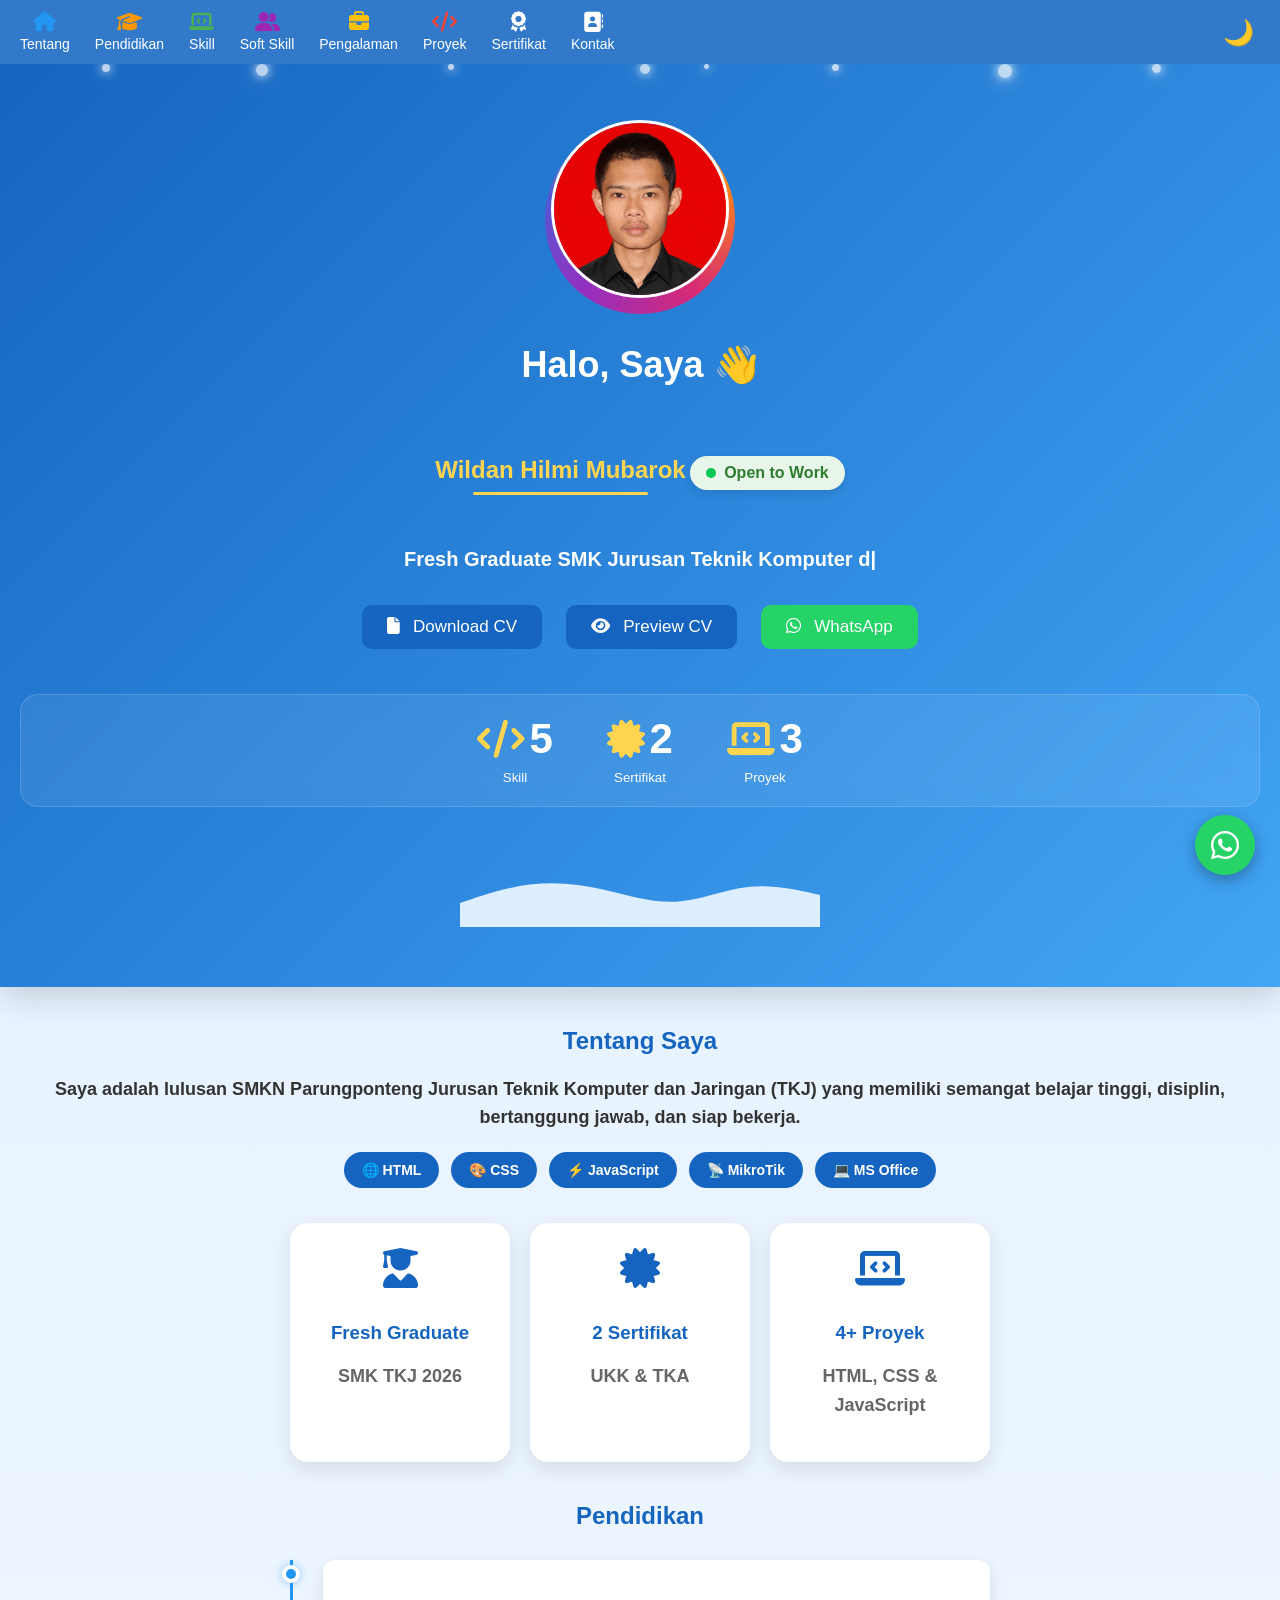
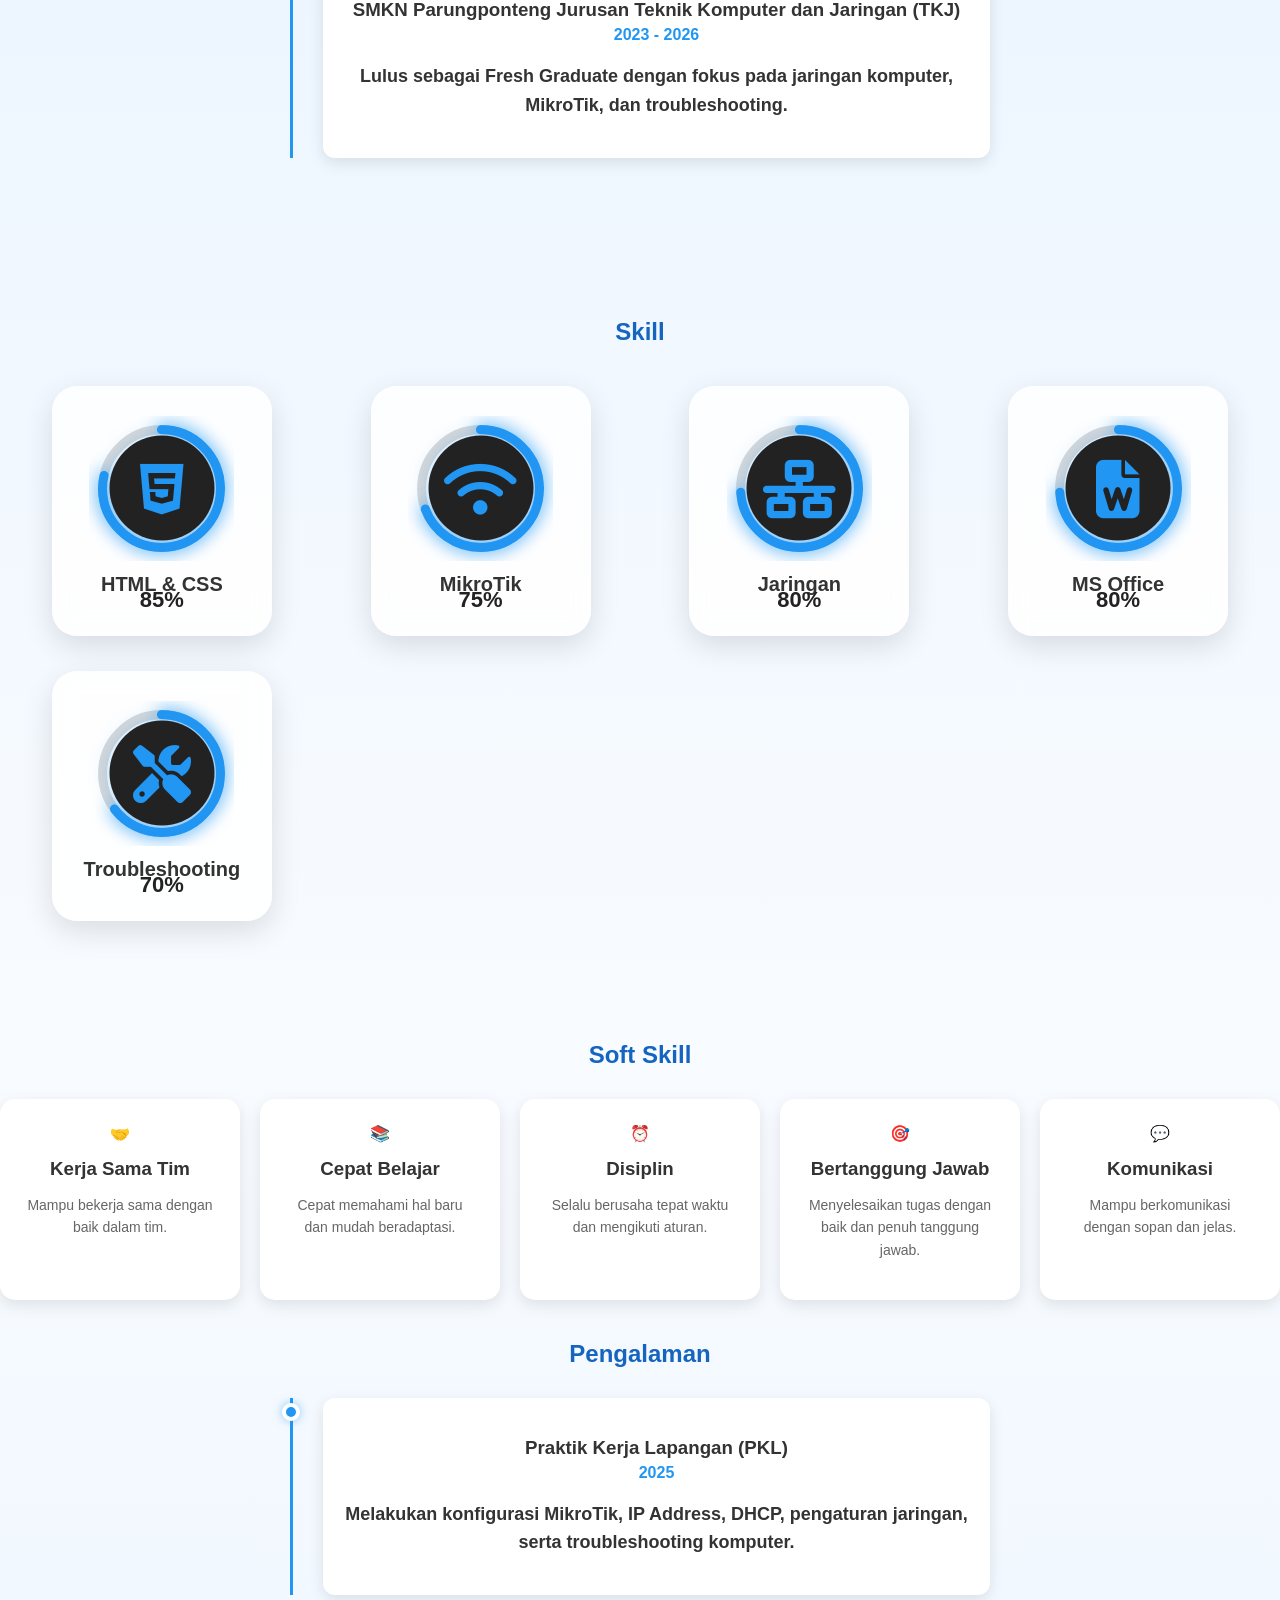
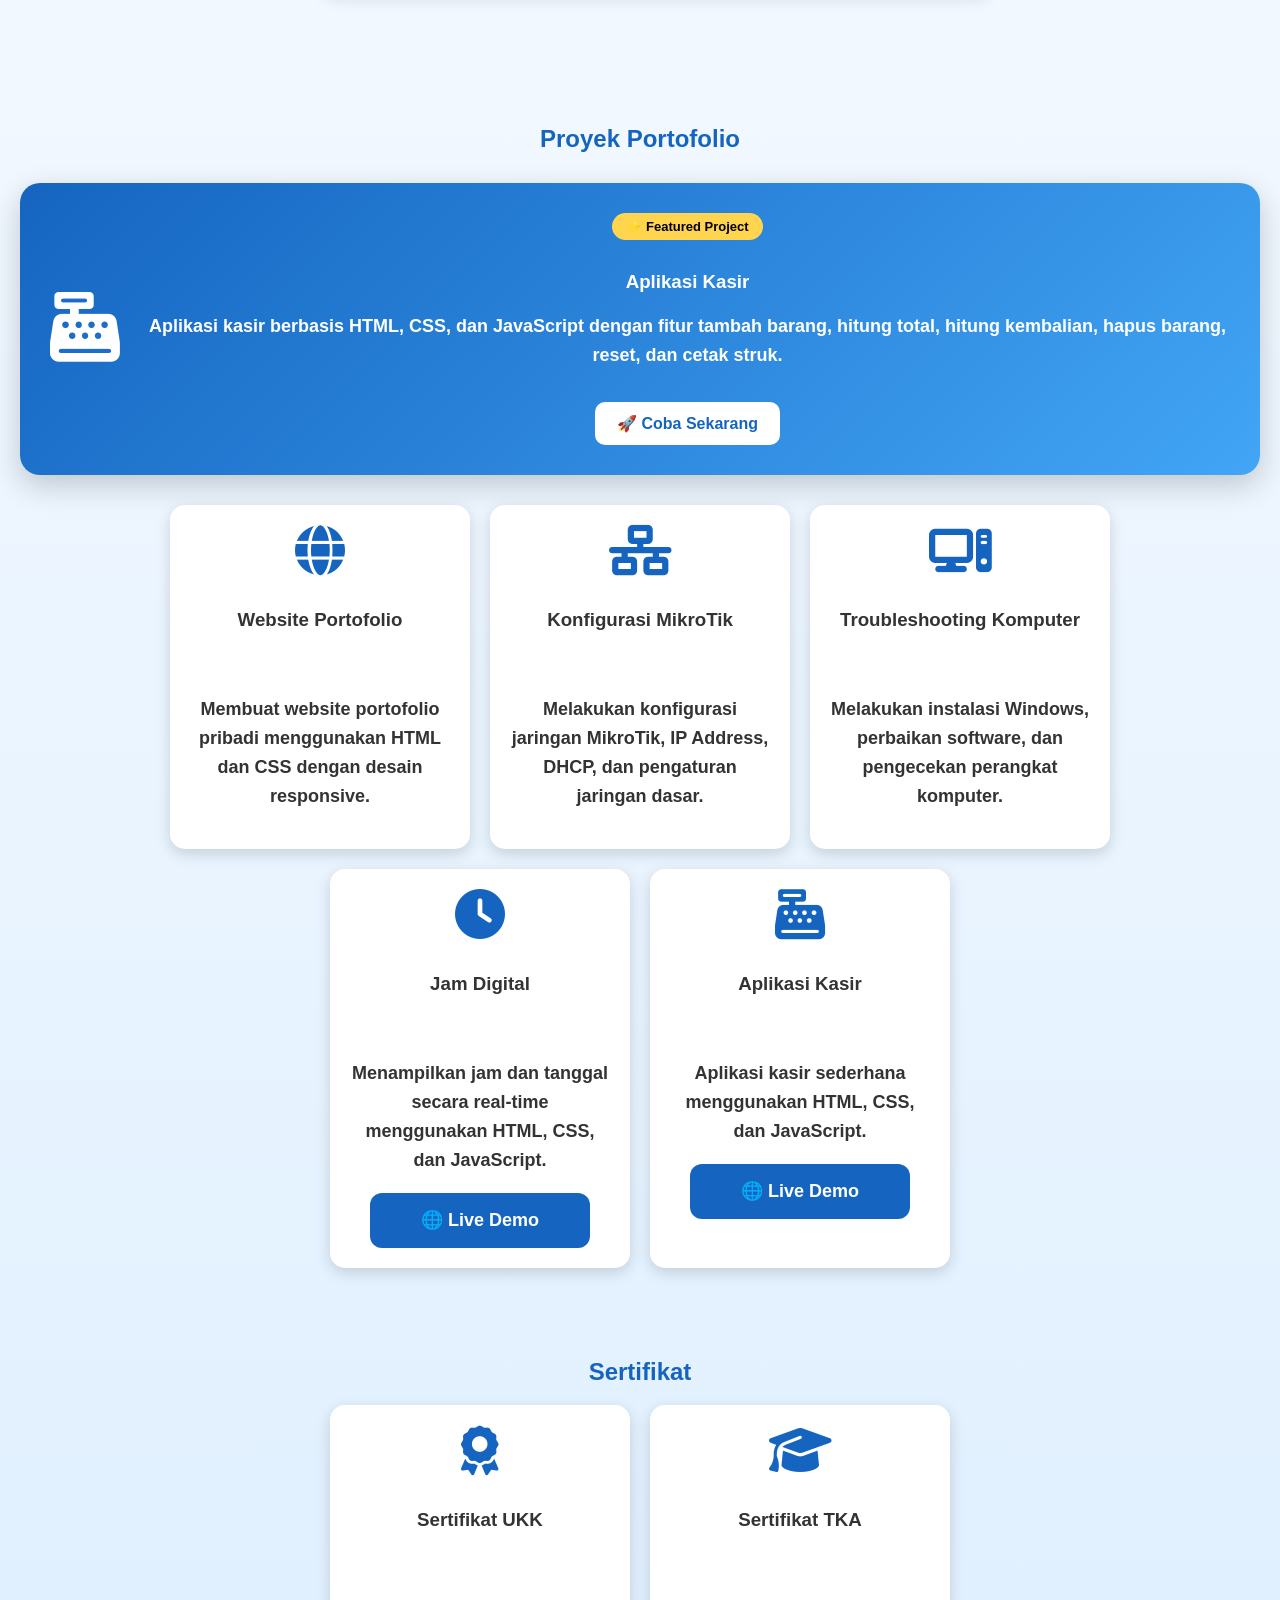
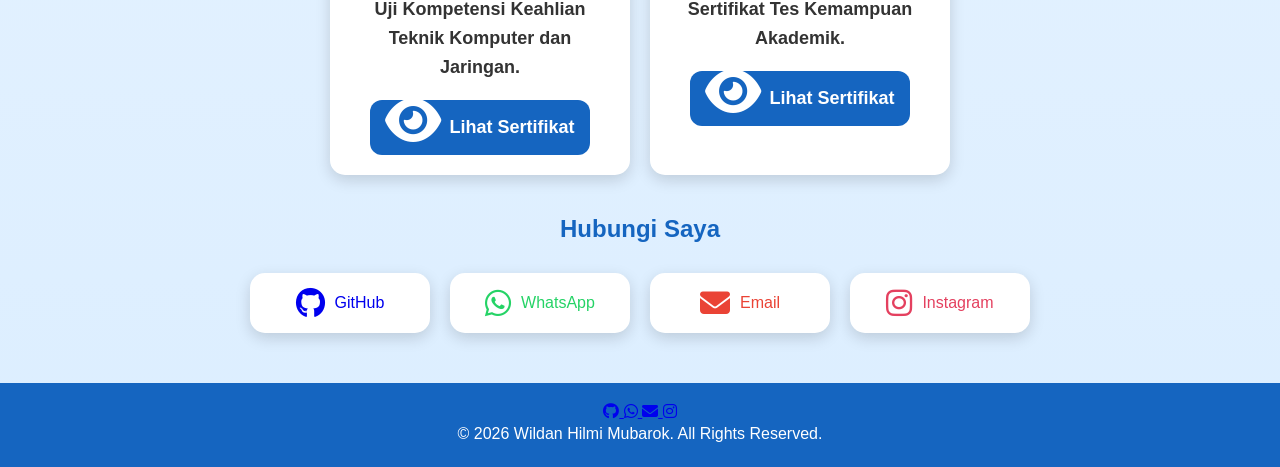
<file: index.html>
<!DOCTYPE html>
<html lang="id">

<head>
    <meta charset="UTF-8">
    <meta name="viewport" content="width=device-width, initial-scale=1.0">

    <title>Portofolio Wildan</title>

    <link rel="stylesheet" href="style.css">

    <link rel="stylesheet" href="https://cdnjs.cloudflare.com/ajax/libs/font-awesome/6.5.1/css/all.min.css">
</head>

<body>
  <div id="loader">
    <h1>Wildan Hilmi Mubarok</h1>
    <div class="loading-box">
        <div class="loading-bar"
       id="loadingBar"></div>
    </div>

    <p id="loadingText">0%</p>
</div>

<nav class="navbar">
    <button class="menu-btn" id="menuBtn">
        ☰
    </button>

    <div class="nav-menu" id="navMenu">

        <a href="#tentang">
            <i class="fa-solid fa-house"></i>
            <span>Tentang</span>
        </a>

        <a href="#pendidikan">
            <i class="fa-solid fa-graduation-cap"></i>
            <span>Pendidikan</span>
        </a>

        <a href="#skill">
            <i class="fa-solid fa-laptop-code"></i>
            <span>Skill</span>
        </a>
        <a href="#softskill">
    <i class="fa-solid fa-user-group"></i>
    <span>Soft Skill</span>
</a>

        <a href="#pengalaman">
            <i class="fa-solid fa-briefcase"></i>
            <span>Pengalaman</span>
        </a>
<a href="#proyek">
    <i class="fa-solid fa-code"></i>
    <span>Proyek</span>
</a>
        <a href="#sertifikat">
            <i class="fa-solid fa-award"></i>
            <span>Sertifikat</span>
        </a>

        <a href="#kontak">
            <i class="fa-solid fa-address-book"></i>
            <span>Kontak</span>
        </a>

    </div>

    <button id="darkBtn">🌙</button>
</nav>


<section class="hero">
  <div class="particles">
    <span></span>
    <span></span>
    <span></span>
    <span></span>
    <span></span>
    <span></span>
    <span></span>
    <span></span>
</div>
  <div class="hero-bg">
    <span></span>
    <span></span>
    <span></span>
    <span></span>
    <span></span>
</div>

<div class="profil-wrapper">
    <img src="foto.jpg" class="profil">
</div>
    <h1>Halo, Saya 👋</h1>

    <h2>Wildan Hilmi Mubarok</h2>
    <div class="badge-work">
    <span class="dot"></span>
    Open to Work
</div>
    

<p id="typing"></p>

    <a href="CV_WildanHilmiMubarok.pdf"
   class="tombol"
   download
   onclick="showToast('📄 CV berhasil diunduh')">
    <i class="fa-solid fa-file"></i>
    Download CV
</a>

<a href="CV_WildanHilmiMubarok.pdf" target="_blank" class="tombol preview-btn">
    <i class="fas fa-eye"></i> Preview CV
</a>

    <a href="https://wa.me/6282320649779"
   class="tombol wa"
   onclick="showToast('💬 Menghubungkan ke WhatsApp...')">
        <i class="fa-brands fa-whatsapp"></i>
        WhatsApp
    </a>
    <div class="hero-stats">

    <div class="stat-item">
        <i class="fas fa-code"></i>
        <span class="counter" data-target="5">0</span>
        <small>Skill</small>
    </div>

    <div class="stat-item">
        <i class="fas fa-certificate"></i>
        <span class="counter" data-target="2">0</span>
        <small>Sertifikat</small>
    </div>

    <div class="stat-item">
        <i class="fas fa-laptop-code"></i>
        <span class="counter" data-target="3">0</span>
        <small>Proyek</small>
    </div>

</div>
<div class="wave">
    <svg xmlns="http://www.w3.org/2000/svg" viewBox="0 0 1440 320">
        <path fill="#dceeff" fill-opacity="1"
            d="M0,224L48,208C96,192,192,160,288,149.3C384,139,480,149,576,170.7C672,192,768,224,864,218.7C960,213,1056,171,1152,160C1248,149,1344,171,1392,181.3L1440,192L1440,320L0,320Z">
        </path>
    </svg>
</div>
</section>

<section id="tentang" class="hidden">

<h2>Tentang Saya</h2>

<p>
Saya adalah lulusan SMKN Parungponteng Jurusan Teknik Komputer dan Jaringan (TKJ)
yang memiliki semangat belajar tinggi, disiplin,
bertanggung jawab, dan siap bekerja.
</p>
<div class="tech-badges">

    <span>🌐 HTML</span>

    <span>🎨 CSS</span>

    <span>⚡ JavaScript</span>

    <span>📡 MikroTik</span>

    <span>💻 MS Office</span>

</div>
<div class="achievement">

    <div class="achievement-box">
        <i class="fa-solid fa-user-graduate"></i>
        <h3>Fresh Graduate</h3>
        <p>SMK TKJ 2026</p>
    </div>

    <div class="achievement-box">
        <i class="fa-solid fa-certificate"></i>
        <h3>2 Sertifikat</h3>
        <p>UKK & TKA</p>
    </div>

    <div class="achievement-box">
        <i class="fa-solid fa-laptop-code"></i>
        <h3>4+ Proyek</h3>
        <p>HTML, CSS & JavaScript</p>
    </div>

</div>

</section>

<section id="pendidikan" class="hidden">

<h2>Pendidikan</h2>

<div class="timeline">

    <div class="timeline-item">
        <div class="timeline-dot"></div>

        <div class="timeline-content">
            <h3>SMKN Parungponteng Jurusan Teknik Komputer dan Jaringan (TKJ)</h3>
            <span>2023 - 2026</span>
            <p>Lulus sebagai Fresh Graduate dengan fokus pada jaringan komputer, MikroTik, dan troubleshooting.</p>
        </div>

    </div>

</div>

</section>

<section id="skill" class="skills hidden">

    <h2 class="section-title">Skill</h2>

    <div class="skills-grid">

        <div class="skill-card" data-percent="85">

            <div class="progress-circle">

                <svg viewBox="0 0 160 160">

                    <circle class="bg" cx="80" cy="80" r="65"></circle>

                    <circle class="progress" cx="80" cy="80" r="65"></circle>

                </svg>

                <div class="skill-icon">
                    <i class="fa-brands fa-html5"></i>
                </div>

                <div class="skill-percent">85%</div>

            </div>

            <h3>HTML & CSS</h3>

        </div>

        <div class="skill-card" data-percent="75">

            <div class="progress-circle">

                <svg viewBox="0 0 160 160">

                    <circle class="bg" cx="80" cy="80" r="65"></circle>

                    <circle class="progress" cx="80" cy="80" r="65"></circle>

                </svg>

                <div class="skill-icon">
                    <i class="fas fa-wifi"></i>
                </div>

                <div class="skill-percent">75%</div>

            </div>

            <h3>MikroTik</h3>

        </div>

        <div class="skill-card" data-percent="80">

            <div class="progress-circle">

                <svg viewBox="0 0 160 160">

                    <circle class="bg" cx="80" cy="80" r="65"></circle>

                    <circle class="progress" cx="80" cy="80" r="65"></circle>

                </svg>

                <div class="skill-icon">
                    <i class="fas fa-network-wired"></i>
                </div>

                <div class="skill-percent">80%</div>

            </div>

            <h3>Jaringan</h3>

        </div>

        <div class="skill-card" data-percent="80">

            <div class="progress-circle">

                <svg viewBox="0 0 160 160">

                    <circle class="bg" cx="80" cy="80" r="65"></circle>

                    <circle class="progress" cx="80" cy="80" r="65"></circle>

                </svg>

                <div class="skill-icon">
                    <i class="fas fa-file-word"></i>
                </div>

                <div class="skill-percent">80%</div>

            </div>

            <h3>MS Office</h3>

        </div>

        <div class="skill-card" data-percent="70">

            <div class="progress-circle">

                <svg viewBox="0 0 160 160">

                    <circle class="bg" cx="80" cy="80" r="65"></circle>

                    <circle class="progress" cx="80" cy="80" r="65"></circle>

                </svg>

                <div class="skill-icon">
                    <i class="fas fa-screwdriver-wrench"></i>
                </div>

                <div class="skill-percent">70%</div>

            </div>

            <h3>Troubleshooting</h3>

        </div>

    </div>

</section>

<section id="softskill" class="hidden">

    <h2>Soft Skill</h2>

    <div class="softskill-grid">

        <div class="soft-card">
            🤝
            <h3>Kerja Sama Tim</h3>
            <p>Mampu bekerja sama dengan baik dalam tim.</p>
        </div>

        <div class="soft-card">
            📚
            <h3>Cepat Belajar</h3>
            <p>Cepat memahami hal baru dan mudah beradaptasi.</p>
        </div>

        <div class="soft-card">
            ⏰
            <h3>Disiplin</h3>
            <p>Selalu berusaha tepat waktu dan mengikuti aturan.</p>
        </div>

        <div class="soft-card">
            🎯
            <h3>Bertanggung Jawab</h3>
            <p>Menyelesaikan tugas dengan baik dan penuh tanggung jawab.</p>
        </div>

        <div class="soft-card">
            💬
            <h3>Komunikasi</h3>
            <p>Mampu berkomunikasi dengan sopan dan jelas.</p>
        </div>

    </div>

</section>

<section id="pengalaman" class="hidden">

<h2>Pengalaman</h2>

<div class="timeline">

    <div class="timeline-item">
        <div class="timeline-dot"></div>

        <div class="timeline-content">
            <h3>Praktik Kerja Lapangan (PKL)</h3>
            <span>2025</span>

            <p>
                Melakukan konfigurasi MikroTik, IP Address, DHCP,
                pengaturan jaringan, serta troubleshooting komputer.
            </p>

        </div>

    </div>

</div>

</section>
<section id="proyek" class="hidden">

<h2>Proyek Portofolio</h2>
<div class="featured-project">

    <div class="featured-icon">
        <i class="fa-solid fa-cash-register"></i>
    </div>

    <div class="featured-text">

        <span class="badge">⭐ Featured Project</span>

        <h3>Aplikasi Kasir</h3>

        <p>
            Aplikasi kasir berbasis HTML, CSS, dan JavaScript dengan fitur
            tambah barang, hitung total, hitung kembalian, hapus barang,
            reset, dan cetak struk.
        </p>

        <a href="kasir.html" class="btn-feature">
            🚀 Coba Sekarang
        </a>

    </div>

</div>

<div class="sertifikat-card">

    <div class="card">

        <i class="fa-solid fa-globe"></i>

        <h3>Website Portofolio</h3>

        <p>
        Membuat website portofolio pribadi menggunakan HTML dan CSS
        dengan desain responsive.
        </p>

    </div>


    <div class="card">

        <i class="fa-solid fa-network-wired"></i>

        <h3>Konfigurasi MikroTik</h3>

        <p>
        Melakukan konfigurasi jaringan MikroTik,
        IP Address, DHCP, dan pengaturan jaringan dasar.
        </p>

    </div>


    <div class="card">

        <i class="fa-solid fa-computer"></i>

        <h3>Troubleshooting Komputer</h3>

        <p>
        Melakukan instalasi Windows,
        perbaikan software, dan pengecekan perangkat komputer.
        </p>

    </div>
    <div class="card">

    <i class="fa-solid fa-clock"></i>

    <h3>Jam Digital</h3>

    <p>
        Menampilkan jam dan tanggal secara real-time menggunakan HTML, CSS, dan JavaScript.
    </p>

    <a href="jam.html" class="btn-sertifikat">
        🌐 Live Demo
    </a>

</div>
<div class="card">

    <i class="fa-solid fa-cash-register"></i>

    <h3>Aplikasi Kasir</h3>

    <p>
        Aplikasi kasir sederhana menggunakan HTML, CSS, dan JavaScript.
    </p>

    <a href="kasir.html" class="btn-sertifikat">
        🌐 Live Demo
    </a>

</div>

</div>

</section>
<section id="sertifikat" class="hidden">

<h2>Sertifikat</h2>

<div class="sertifikat-card">

    <div class="card">

        <i class="fa-solid fa-award"></i>

        <h3>Sertifikat UKK</h3>

        <p>
        Uji Kompetensi Keahlian Teknik Komputer dan Jaringan.
        </p>

        <a href="ukk.html" target="_blank" class="btn-sertifikat lightbox">
            <i class="fa-solid fa-eye"></i>
            Lihat Sertifikat
        </a>

    </div>


    <div class="card">

        <i class="fa-solid fa-graduation-cap"></i>

        <h3>Sertifikat TKA</h3>

        <p>
        Sertifikat Tes Kemampuan Akademik.
        </p>

        <a href="tka.html" target="_blank" class="btn-sertifikat lightbox">
            <i class="fa-solid fa-eye"></i>
            Lihat Sertifikat
        </a>

    </div>

</div>

</section>
<section id="kontak" class="hidden">

<h2>Hubungi Saya</h2>

<div class="kontak">

<a href="https://github.com/wildan969-hub" target="_blank" class="sosial github">
    <i class="fa-brands fa-github"></i>
    <span>GitHub</span>
</a>


<a href="https://wa.me/6282320649779" target="_blank" class="sosial whatsapp">
    <i class="fa-brands fa-whatsapp"></i>
    <span>WhatsApp</span>
</a>


<a href="mailto:mubarokwildan329@gmail.com" class="sosial email">
    <i class="fa-solid fa-envelope"></i>
    <span>Email</span>
</a>


<a href="https://instagram.com/wild4nhilmi_" target="_blank" class="sosial instagram">
    <i class="fa-brands fa-instagram"></i>
    <span>Instagram</span>
</a>


</div>

</section>
<footer class="footer">

    <div class="footer-icon">

        <a href="https://github.com/wildan969-hub" target="_blank">
            <i class="fa-brands fa-github"></i>
        </a>

        <a href="https://wa.me/6282320649779" target="_blank">
            <i class="fa-brands fa-whatsapp"></i>
        </a>

        <a href="mailto:mubarokwildan329@gmail.com">
            <i class="fa-solid fa-envelope"></i>
        </a>

        <a href="https://instagram.com/wild4nhilmi_" target="_blank">
            <i class="fa-brands fa-instagram"></i>
        </a>

    </div>

    <p>© 2026 Wildan Hilmi Mubarok. All Rights Reserved.</p>

</footer>
<a href="https://wa.me/6282320649779" 
   class="wa-float" 
   target="_blank">

    <i class="fa-brands fa-whatsapp"></i>

</a><script src="script.js"></script>

<div id="toast"></div>

</body>
</html>
</file>
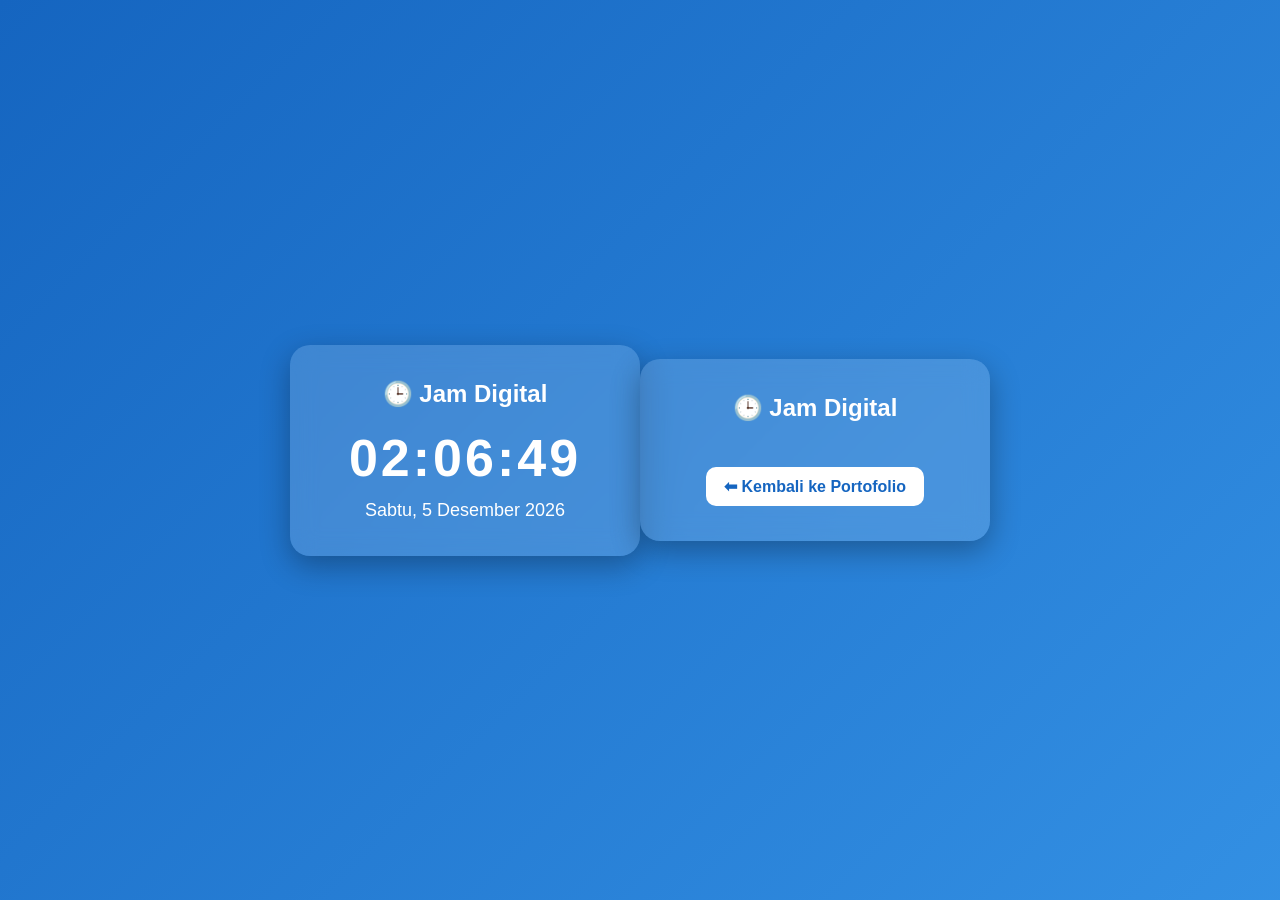
<file: jam.html>
<!DOCTYPE html>
<html lang="id">
<head>
<meta charset="UTF-8">
<meta name="viewport" content="width=device-width, initial-scale=1.0">
<title>Jam Digital</title>

<style>
body{
    margin:0;
    font-family:Arial,sans-serif;
    background:#1565C0;
    color:white;
    display:flex;
    justify-content:center;
    align-items:center;
    height:100vh;
}

.card{
    text-align:center;
    background:rgba(255,255,255,.15);
    padding:40px;
    border-radius:20px;
}

#jam{
    font-size:55px;
    font-weight:bold;
}

#tanggal{
    margin-top:10px;
    font-size:20px;
}
</style>
</head>

<body>

<div class="card">
    <h2>🕒 Jam Digital</h2>

    <div id="jam"></div>

    <div id="tanggal"></div>
</div>

<script>

function updateJam(){

const sekarang = new Date();

const jam = String(sekarang.getHours()).padStart(2,'0');
const menit = String(sekarang.getMinutes()).padStart(2,'0');
const detik = String(sekarang.getSeconds()).padStart(2,'0');

document.getElementById("jam").innerHTML =
`${jam}:${menit}:${detik}`;

const hari = ["Minggu","Senin","Selasa","Rabu","Kamis","Jumat","Sabtu"];

const bulan = ["Januari","Februari","Maret","April","Mei","Juni","Juli","Agustus","September","Oktober","November","Desember"];

document.getElementById("tanggal").innerHTML =
`${hari[sekarang.getDay()]}, ${sekarang.getDate()} ${bulan[sekarang.getMonth()]} ${sekarang.getFullYear()}`;

}

setInterval(updateJam,1000);

updateJam();

</script>

</body>
</html>
<!DOCTYPE html>
<html lang="id">
<head>
<meta charset="UTF-8">
<meta name="viewport" content="width=device-width, initial-scale=1.0">
<title>Jam Digital</title>

<style>
*{
    margin:0;
    padding:0;
    box-sizing:border-box;
}

body{
    font-family:Arial,sans-serif;
    display:flex;
    justify-content:center;
    align-items:center;
    height:100vh;
    background:linear-gradient(135deg,#1565C0,#42A5F5,#90CAF9);
    background-size:300% 300%;
    animation:bg 8s infinite alternate;
}

@keyframes bg{
    0%{background-position:left;}
    100%{background-position:right;}
}

.card{
    width:350px;
    padding:35px;
    text-align:center;
    border-radius:20px;
    background:rgba(255,255,255,.15);
    backdrop-filter:blur(12px);
    color:white;
    box-shadow:0 10px 30px rgba(0,0,0,.3);
}

h2{
    margin-bottom:20px;
}

#jam{
    font-size:52px;
    font-weight:bold;
    letter-spacing:3px;
}

#tanggal{
    margin-top:12px;
    font-size:18px;
}

.btn{
    display:inline-block;
    margin-top:25px;
    padding:10px 18px;
    background:white;
    color:#1565C0;
    text-decoration:none;
    border-radius:10px;
    font-weight:bold;
    transition:.3s;
}

.btn:hover{
    transform:scale(1.05);
}
</style>
</head>

<body>

<div class="card">

<h2>🕒 Jam Digital</h2>

<div id="jam"></div>

<div id="tanggal"></div>

<a href="index.html" class="btn">⬅ Kembali ke Portofolio</a>

</div>

<script>
function updateJam(){

const now = new Date();

const jam = String(now.getHours()).padStart(2,'0');
const menit = String(now.getMinutes()).padStart(2,'0');
const detik = String(now.getSeconds()).padStart(2,'0');

document.getElementById("jam").innerHTML =
`${jam}:${menit}:${detik}`;

const hari=["Minggu","Senin","Selasa","Rabu","Kamis","Jumat","Sabtu"];

const bulan=["Januari","Februari","Maret","April","Mei","Juni","Juli","Agustus","September","Oktober","November","Desember"];

document.getElementById("tanggal").innerHTML =
`${hari[now.getDay()]}, ${now.getDate()} ${bulan[now.getMonth()]} ${now.getFullYear()}`;

}

setInterval(updateJam,1000);

updateJam();
</script>

</body>
</html>
</file>
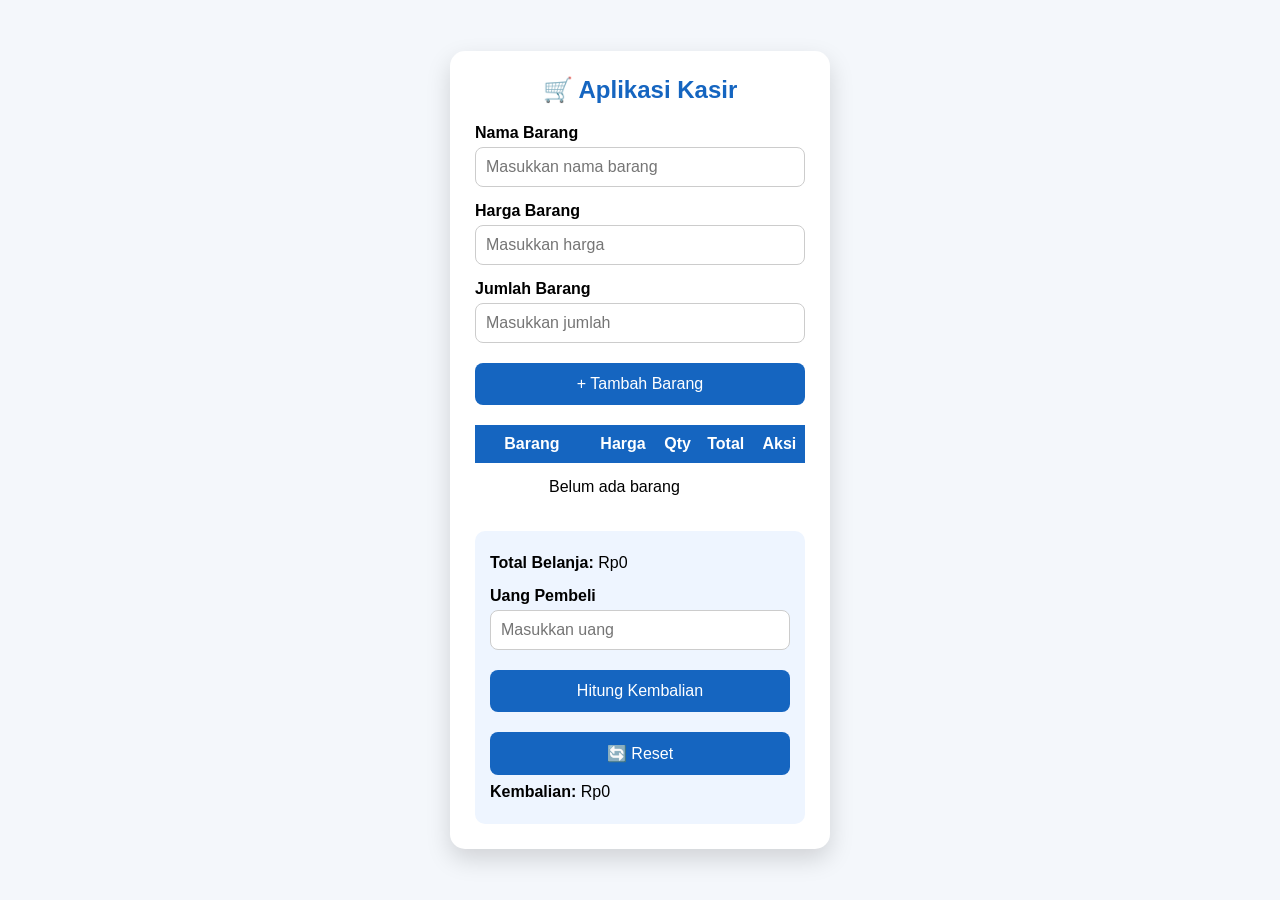
<file: kasir.html>
<!DOCTYPE html>
<html lang="id">
<head>
<meta charset="UTF-8">
<meta name="viewport" content="width=device-width, initial-scale=1.0">

<title>Aplikasi Kasir</title>

<style>
*{
    margin:0;
    padding:0;
    box-sizing:border-box;
    font-family:Arial,sans-serif;
}

body{
    background:#f4f7fb;
    display:flex;
    justify-content:center;
    align-items:center;
    min-height:100vh;
}

.container{
    width:380px;
    background:#fff;
    padding:25px;
    border-radius:15px;
    box-shadow:0 10px 25px rgba(0,0,0,.15);
}

h2{
    text-align:center;
    color:#1565C0;
    margin-bottom:20px;
}

label{
    display:block;
    margin-top:15px;
    margin-bottom:5px;
    font-weight:bold;
}

input{
    width:100%;
    padding:10px;
    border:1px solid #ccc;
    border-radius:8px;
    font-size:16px;
}

button{
    width:100%;
    margin-top:20px;
    padding:12px;
    border:none;
    border-radius:8px;
    background:#1565C0;
    color:white;
    font-size:16px;
    cursor:pointer;
}

button:hover{
    background:#0D47A1;
}

.hasil{
    margin-top:20px;
    background:#eef5ff;
    padding:15px;
    border-radius:10px;
}

.hasil p{
    margin:8px 0;
}
</style>
</head>

<body>

<div class="container">

    <h2>🛒 Aplikasi Kasir</h2>

    <label>Nama Barang</label>
    <input type="text" id="nama" placeholder="Masukkan nama barang">

    <label>Harga Barang</label>
    <input type="number" id="harga" placeholder="Masukkan harga">

    <label>Jumlah Barang</label>
    <input type="number" id="jumlah" placeholder="Masukkan jumlah">

    <button onclick="tambahBarang()">+ Tambah Barang</button>

    <table style="width:100%; margin-top:20px; border-collapse:collapse;">

        <thead>
            <tr style="background:#1565C0; color:white;">
                <th style="padding:10px;">Barang</th>
                <th>Harga</th>
                <th>Qty</th>
                <th>Total</th>
                <th>Aksi</th>
            </tr>
        </thead>

        <tbody id="daftarBarang">

            <tr>
                <td colspan="4" style="text-align:center; padding:15px;">
                    Belum ada barang
                </td>
            </tr>

        </tbody>

    </table>

    <div class="hasil">

        <p><strong>Total Belanja:</strong> Rp<span id="totalBelanja">0</span></p>

        <label>Uang Pembeli</label>
<input type="number" id="bayar" placeholder="Masukkan uang">

<button onclick="hitung()">Hitung Kembalian</button>

<button onclick="resetKasir()">🔄 Reset</button>

<p><strong>Kembalian:</strong> Rp<span id="kembalian">0</span></p>
    </div>

</div>

<script>

let totalBelanja = 0;

function tambahBarang(){

    const nama = document.getElementById("nama").value;
    const harga = Number(document.getElementById("harga").value);
    const jumlah = Number(document.getElementById("jumlah").value);

    if(nama==="" || harga<=0 || jumlah<=0){
        alert("Lengkapi data barang!");
        return;
    }

    const total = harga * jumlah;

    totalBelanja += total;

    const tbody = document.getElementById("daftarBarang");

    if(tbody.innerHTML.includes("Belum ada barang")){
        tbody.innerHTML = "";
    }

    tbody.innerHTML += `
<tr>
    <td>${nama}</td>
    <td>Rp${harga.toLocaleString("id-ID")}</td>
    <td>${jumlah}</td>
    <td>Rp${total.toLocaleString("id-ID")}</td>
    <td>
        <button onclick="hapusBarang(this, ${total})">🗑️</button>
    </td>
</tr>
`;

    document.getElementById("totalBelanja").textContent =
    totalBelanja.toLocaleString("id-ID");

    document.getElementById("nama").value="";
    document.getElementById("harga").value="";
    document.getElementById("jumlah").value="";

}

function hitung(){

    const bayar = Number(document.getElementById("bayar").value);

    const kembali = bayar - totalBelanja;

    document.getElementById("kembalian").textContent =
    kembali.toLocaleString("id-ID");

}
function hapusBarang(btn, total){

    btn.parentElement.parentElement.remove();

    totalBelanja -= total;

    document.getElementById("totalBelanja").textContent =
    totalBelanja.toLocaleString("id-ID");

    const tbody = document.getElementById("daftarBarang");

    if(tbody.rows.length === 0){
        tbody.innerHTML = `
        <tr>
            <td colspan="5" style="text-align:center;">
                Belum ada barang
            </td>
        </tr>`;
    }

}

function resetKasir(){

    totalBelanja = 0;

    document.getElementById("daftarBarang").innerHTML = `
    <tr>
        <td colspan="5" style="text-align:center;">
            Belum ada barang
        </td>
    </tr>`;

    document.getElementById("totalBelanja").textContent = "0";
    document.getElementById("kembalian").textContent = "0";
    document.getElementById("bayar").value = "";

}
</script>

</body>
</html>
</file>
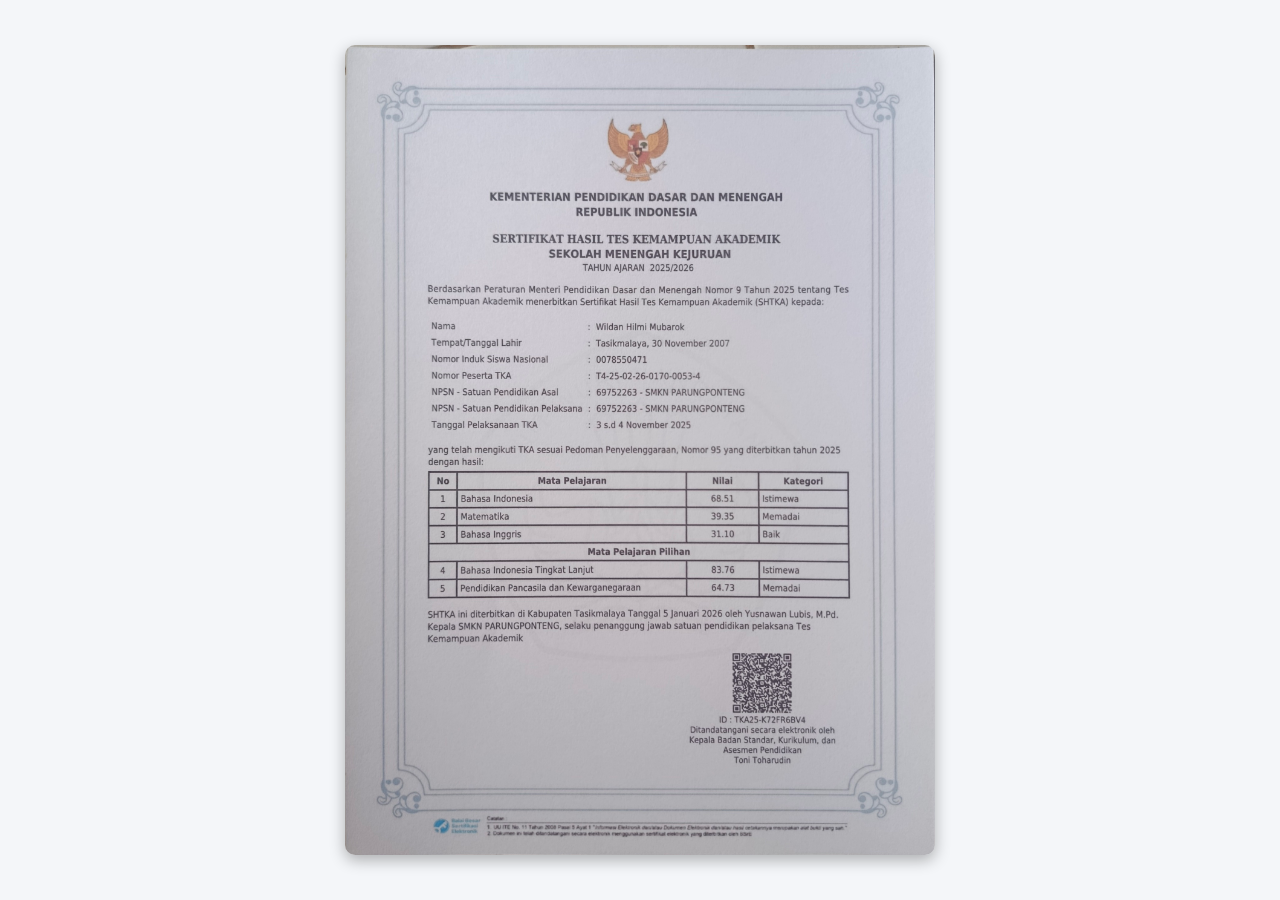
<file: tka.html>
<!DOCTYPE html>
<html lang="id">
<head>
<meta charset="UTF-8">
<title>Sertifikat TKA</title>

<style>
body{
    margin:0;
    background:#f4f6f9;
    display:flex;
    justify-content:center;
    align-items:center;
    height:100vh;
}

img{
    max-width:90%;
    max-height:90vh;
    border-radius:10px;
    box-shadow:0 5px 15px rgba(0,0,0,.3);
}
</style>

</head>
<body>

<img src="sertifikat_tka.jpg" alt="Sertifikat TKA">

</body>
</html>
</file>
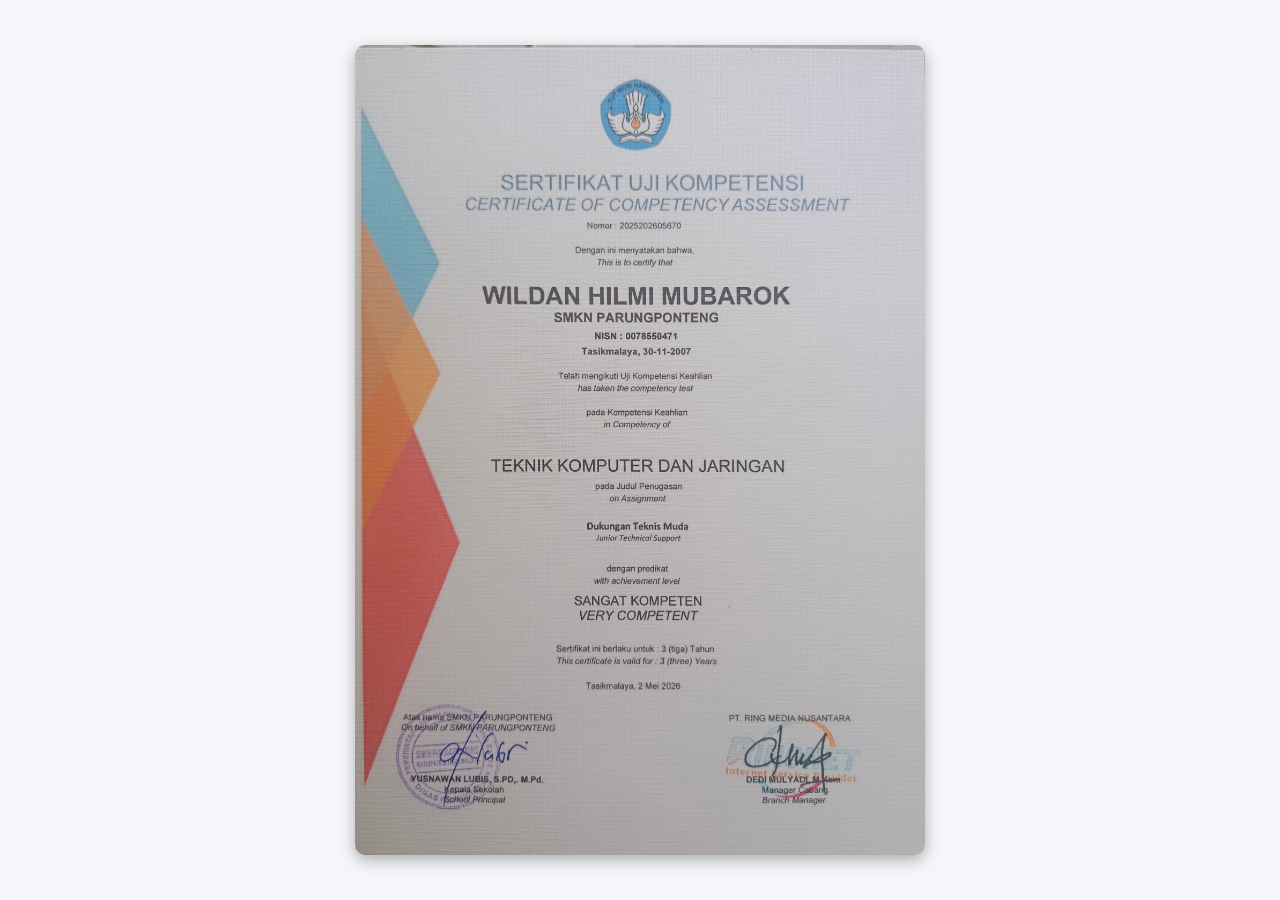
<file: ukk.html>
<!DOCTYPE html>
<html lang="id">
<head>
<meta charset="UTF-8">
<title>Sertifikat UKK</title>

<style>
body{
    margin:0;
    background:#f4f6f9;
    display:flex;
    justify-content:center;
    align-items:center;
    height:100vh;
}

img{
    max-width:90%;
    max-height:90vh;
    border-radius:10px;
    box-shadow:0 5px 15px rgba(0,0,0,.3);
}
</style>

</head>
<body>

<img src="sertifikat_ukk.jpg" alt="Sertifikat UKK">

</body>
</html>
</file>
<file: style.css>
*{
    box-sizing:border-box;
}

body{
    font-family: Arial, sans-serif;
    background: linear-gradient(
        180deg,
        #dceeff 0%,
        #f8fbff 50%,
        #dceeff 100%
    );
    color: #333;
    text-align: center;
    margin: 0;
    padding: 0;
}

h1{
    font-size:36px;
    color:#1565C0;
}

h2{
    color:#1565C0;
    margin-top:40px;
}

p{
    font-size:18px;
    line-height:1.6;
}

ul{
    list-style:none;
    padding:0;
}

li{
    background:white;
    width:260px;
    margin:10px auto;
    padding:12px;
    border-radius:10px;
}

/* ===== NAVBAR ===== */

.navbar{
    position:sticky;
    top:0;
    z-index:1000;
    background:#1565C0;
    display:flex;
    align-items:center;
    padding:12px 20px;
}

.menu-btn{
  
    display:none;
    background:none;
    border:none;
    color:white;
    font-size:28px;
    cursor:pointer;
}

.nav-menu{
    display:flex;
    gap:25px;
    align-items:center;
    flex:1;
}
.nav-menu.active{
    display:flex;
}

.nav-menu a{
    display:flex;
    flex-direction:column;
    align-items:center;
    justify-content:center;

    text-decoration:none;
    color:white;

    font-size:14px;

    transition:.3s;
}

.nav-menu a i{
    font-size:20px;
    margin-bottom:4px;
}
/* Warna ikon navbar */

.nav-menu a:nth-child(1) i{
    color:#2196F3;
}

.nav-menu a:nth-child(2) i{
    color:#FF9800;
}

.nav-menu a:nth-child(3) i{
    color:#4CAF50;
}

.nav-menu a:nth-child(4) i{
    color:#9C27B0;
}

.nav-menu a:nth-child(5) i{
    color:#FFC107;
}

.nav-menu a:nth-child(6) i{
    color:#F44336;
}

.nav-menu a:hover{
    color:#FFD54F;
}

#darkBtn{
    background:none;
    border:none;
    color:white;
    font-size:25px;
    cursor:pointer;
    margin-left:auto;
}
/* HERO */

.hero{
    background:linear-gradient(135deg,#1565C0,#42A5F5);
    color:white;
    padding:60px 20px;
}

.profil{
    width:100%;
    height:100%;
    border-radius:50%;
    object-fit:cover;
    border:4px solid white;
    margin-bottom:20px;
}

.hero h1{
    color:white;
}

.hero h2{
    color:#FFD54F;
}

.hero p{
    color:white;
}


/* TOMBOL */

.tombol{
    display:inline-block;
    background:#1565C0;
    color:white;
    text-decoration:none;

    padding:12px 25px;
    border-radius:10px;

    margin:10px;
    font-size:17px;

    transition:.3s;
}


.tombol:hover{
    transform:scale(1.1);
    opacity:.85;
}


.wa{
    background:#25D366;
}


/* ICON DALAM TOMBOL */

.tombol i{
    margin-right:8px;
}


/* ANIMASI HERO */

.profil{
    animation:naik 1s ease;
}


.hero h1,
.hero h2,
.hero p{
    animation:kiri 1s ease;
}


@keyframes naik{

    from{
        opacity:0;
        transform:translateY(60px);
    }

    to{
        opacity:1;
        transform:translateY(0);
    }

}


@keyframes kiri{

    from{
        opacity:0;
        transform:translateX(-50px);
    }

    to{
        opacity:1;
        transform:translateX(0);
    }

}
/* ===== SERTIFIKAT ===== */

.sertifikat-card{
    display:flex;
    justify-content:center;
    gap:20px;
    flex-wrap:wrap;
}


.card{
    width:300px;
    background:white;

    padding:20px;
    border-radius:15px;

    box-shadow:0 5px 15px rgba(0,0,0,.15);

    display:flex;
    flex-direction:column;
    align-items:center;

    transition:.3s;
}


.card:hover{
    transform:translateY(-8px);
}


.card i{
    font-size:50px;
    color:#1565C0;
    margin-bottom:15px;
}


.card h3{
    min-height:50px;
}


.card p{
    min-height:50px;
}


.card .tombol{
    margin-top:auto;
}



/* ===== KONTAK ===== */

.kontak{
    display:flex;
    justify-content:center;
    gap:20px;
    flex-wrap:wrap;

    margin-top:30px;
}


.sosial{
    width:180px;

    padding:15px;

    background:white;

    border-radius:15px;

    text-decoration:none;

    display:flex;
    justify-content:center;
    align-items:center;
    gap:10px;

    box-shadow:0 5px 15px rgba(0,0,0,.15);

    transition:.3s;
}


.sosial:hover{
    transform:translateY(-5px);
}


.sosial i{
    font-size:30px;
}


.github{
    color:181717;
}

.whatsapp{
    color:#25D366;
}

.email{
    color:#EA4335;
}

.instagram{
    color:#E4405F;
}
/* ===== DARK MODE ===== */

body.dark{
    background:#121212;
    color:white;
}


body.dark .card,
body.dark li,
body.dark .sosial{
    background:#2b2b2b;
    color:white;
}


body.dark p,
body.dark h1,
body.dark h2,
body.dark h3{
    color:white;
}


body.dark .navbar{
    background:#1a1a1a;
}
body.dark .hero{
    background:linear-gradient(135deg,#121212,#1f1f1f);
}

body.dark .hero-stats{
    background:rgba(255,255,255,.05);
    border:1px solid rgba(255,255,255,.1);
}



/* ===== RESPONSIVE HP ===== */

@media(max-width:600px){

    .menu-btn{
        display:block;
    }


    .nav-menu{
        display:none;

        position:absolute;

        top:60px;
        left:0;

        width:220px;

        background:#1565C0;

        flex-direction:column;

        padding:10px 0;
    }


    .nav-menu.active{
        display:flex;
    }

.nav-menu a{
    display:flex;
    flex-direction:row;

    align-items:center;

    gap:15px;

    padding:12px 20px;

    justify-content:flex-start;
}


    .hero h1{
        font-size:30px;
    }


    .profil{
        width:150px;
        height:150px;
    }


    .card{
        width:90%;
    }


    .sosial{
        width:90%;
    }

}
/* ===== PROYEK ===== */

#proyek{
    padding:50px 20px;
}

#proyek .card{
    min-height:300px;
}
/* ===== FOOTER ===== */

footer{
    background:#1565C0;
    color:white;
    padding:20px;
    margin-top:50px;
}

footer p{
    color:white;
    font-size:16px;
    margin:0;
}
/* ===== ANIMASI IKON PROFESIONAL ===== */

.nav-menu i,
.sosial i,
.card i{
    transition:0.3s ease;
}


/* ikon bergerak saat hover */

.nav-menu a:hover i{
    transform:translateY(-5px) scale(1.15);
}


.card:hover i{
    transform:rotate(8deg) scale(1.15);
}


/* ikon kontak */

.sosial:hover i{
    transform:scale(1.2) rotate(5deg);
}


/* animasi muncul ikon */

.card i{
    animation:iconMuncul 1s ease;
}


@keyframes iconMuncul{

    from{
        opacity:0;
        transform:scale(0.5);
    }

    to{
        opacity:1;
        transform:scale(1);
    }

}
/* Animasi klik ikon menu */

.nav-menu a i{
    transition: transform .2s ease;
}

.nav-menu a:active i{
    transform: scale(0.8);
}

.nav-menu a.clicked i{
    animation: klikIcon .3s ease;
}

@keyframes klikIcon{
    0%{
        transform:scale(1);
    }
    50%{
        transform:scale(1.3);
    }
    100%{
        transform:scale(1);
    }
}
/* ===== LOADING SCREEN ===== */

#loader{
    position:fixed;
    top:0;
    left:0;
    width:100%;
    height:100%;
    background:#1565C0;
    display:flex;
    flex-direction:column;
    justify-content:center;
    align-items:center;
    z-index:9999;
    transition:opacity .6s ease, visibility .6s ease;
}

#loader h1{
    color:white;
    margin:0;
    font-size:34px;
}

#loader p{
    color:#FFD54F;
    margin-top:10px;
    font-size:20px;
}

#loader.hide{
    opacity:0;
    visibility:hidden;
}
/* Spinner Loading */

.spinner{
    width:60px;
    height:60px;
    border:5px solid rgba(255,255,255,.3);
    border-top:5px solid #FFD54F;
    border-radius:50%;
    margin:25px 0;
    animation:putar 1s linear infinite;
}

@keyframes putar{
    0%{
        transform:rotate(0deg);
    }

    100%{
        transform:rotate(360deg);
    }
}
/* ===== LOADING BAR ===== */

.loading-box{
    width:260px;
    height:12px;
    background:rgba(255,255,255,.25);
    border-radius:20px;
    overflow:hidden;
    margin:25px 0 15px;
}

.loading-bar{
    width:0%;
    height:100%;
    background:#FFD54F;
    border-radius:20px;
}

#loadingText{
    color:white;
    font-size:20px;
    font-weight:bold;
}
/* ===== ANIMASI SCROLL ===== */

.hidden{
    opacity:0;
    transform:translateY(60px);
    transition:all .8s ease;
}

.show{
    opacity:1;
    transform:translateY(0);
}
/* ===== TYPING EFFECT ===== */

#typing{
    font-size:20px;
    font-weight:700;
    color:white;
    min-height:30px;
}

#typing::after{
    content:"|";
    animation:kedip .7s infinite;
}

@keyframes kedip{
    50%{
        opacity:0;
    }
}
/* ===== SKILL PROGRESS BAR ===== */

.skill{
    width:90%;
    max-width:600px;
    margin:30px auto;
    text-align:left;
}

.skill p{
    margin:15px 0 8px;
    font-weight:bold;
}

.progress{
    width:100%;
    height:24px;
    background:#ddd;
    border-radius:20px;
    overflow:hidden;
}

.progress-bar{
    height:100%;
    width:0;
    border-radius:20px;
    color:white;
    font-size:14px;
    font-weight:bold;
    display:flex;
    justify-content:center;
    align-items:center;
    transition:width 2s ease;
}

.html{
    background:#4CAF50;
}

.mikrotik{
    background:#4CAF50;
}

.jaringan{
    background:#4CAF50;
}

.office{
    background:#4CAF50;
}

.troubleshooting{
    background:#4CAF50;
}
/* ===== NAVBAR AKTIF ===== */

.nav-menu a.active{
    color:#FFD54F;
}

.nav-menu a.active i{
    transform:scale(1.2);
}
/* ===== WHATSAPP FLOAT ===== */

.wa-float{
    position:fixed;

    bottom:25px;
    right:25px;

    width:60px;
    height:60px;

    background:#25D366;
    color:white;

    border-radius:50%;

    display:flex;
    justify-content:center;
    align-items:center;

    font-size:32px;

    text-decoration:none;

    box-shadow:0 5px 15px rgba(0,0,0,.3);

    z-index:999;

    transition:.3s;
}


.wa-float:hover{
    transform:scale(1.15);
}
.btn-sertifikat {
    display: inline-flex;
    align-items: center;
    justify-content: center;
    gap: 8px;
    width: 220px;
    height: 55px;
    background: #1565C0;
    color: white;
    text-decoration: none;
    font-size: 18px;
    font-weight: 600;
    border-radius: 12px;
    transition: 0.3s;
}

.btn-sertifikat:hover {
    background: #1565C0;
    transform: translateY(-3px);
}
.btn-sertifikat .fa-eye {
    color: white;
}
/* ========================= */
/* Efek Hover Card */
/* ========================= */

.card{
    transition: all 0.3s ease;
    cursor: pointer;
}

.card:hover{
    transform: translateY(-10px) scale(1.03);
    box-shadow: 0 15px 30px rgba(0,0,0,0.2);
}

.card i{
    transition: 0.3s;
}

.card:hover i{
    color: #2196f3;
    transform: rotate(-10deg) scale(1.2);
}
.card{
    opacity: 0;
    transform: translateY(40px);
    animation: munculCard .8s ease forwards;
}

.card:nth-child(2){
    animation-delay: .2s;
}

.card:nth-child(3){
    animation-delay: .4s;
}

@keyframes munculCard{
    to{
        opacity: 1;
        transform: translateY(0);
    }
}
/* ========================= */
/* Timeline */
/* ========================= */

.timeline{
    position:relative;
    max-width:700px;
    margin:30px auto;
    padding-left:30px;
    border-left:3px solid #2196f3;
}

.timeline-item{
    position:relative;
    margin-bottom:40px;
}

.timeline-dot{
    position:absolute;
    left:-41px;
    top:5px;
    width:18px;
    height:18px;
    background:#2196f3;
    border-radius:50%;
    border:4px solid #fff;
    box-shadow:0 0 10px rgba(33,150,243,.5);
}

.timeline-content{
    background:#fff;
    padding:20px;
    border-radius:12px;
    box-shadow:0 5px 15px rgba(0,0,0,.1);
    transition:.3s;
}

.timeline-content:hover{
    transform:translateX(10px);
    box-shadow:0 10px 20px rgba(0,0,0,.15);
}

.timeline-content h3{
    margin-bottom:5px;
}

.timeline-content span{
    color:#2196f3;
    font-weight:bold;
}

.dark .timeline-content{
    background:#222;
    color:#fff;
}

.dark .timeline-dot{
    border:4px solid #222;
}
body.dark .timeline-dot{
    border:4px solid #222;
}

.hero-stats{
    display:flex;
    justify-content:center;
    gap:35px;
    flex-wrap:wrap;

    margin-top:35px;
    padding:20px;

    background:rgba(255,255,255,.08);
    border:1px solid rgba(255,255,255,.15);
    border-radius:18px;
    backdrop-filter:blur(10px);
}
.stat-item{
    width:90px;
    transition:.3s;
}

.stat-item:hover{
    transform:translateY(-8px);
}
.stat-item i{
    font-size:38px;
    color:#FFD54F;
    margin-bottom:10px;
}
.counter{
    font-size:42px;
    font-weight:bold;
}
.hero h2{
    position:relative;
    display:inline-block;
    padding-bottom:8px;
}

.hero h2::after{
    content:"";
    display:block;
    width:70%;
    height:3px;
    background:#FFD54F;
    margin:8px auto 0;
    border-radius:5px;
}
/* ===== IKON KONTAK TETAP BERWARNA SAAT DARK MODE ===== */

body.dark .github i{
    color:#ffffff;
}

body.dark .whatsapp i{
    color:#25D366;
}

body.dark .email i{
    color:#EA4335;
}

body.dark .instagram i{
    color:#E4405F;
}
/* ===== WAVE HERO ===== */

.wave{
    position:relative;
    margin-top:40px;
    line-height:0;
}

.wave svg{
    display:block;
    width:100%;
    height:80px;
}
body.dark .wave path{
    fill:#121212;
}
/* ===== HERO BACKGROUND ANIMATION ===== */

.hero{
    position:relative;
    overflow:hidden;
}

.hero>*{
    position:relative;
    z-index:2;
}

.hero-bg{
    position:absolute;
    top:0;
    left:0;
    width:100%;
    height:100%;
    z-index:1;
    overflow:hidden;
}

.hero-bg span{
    position:absolute;
    display:block;
    border-radius:50%;
    background:rgba(255,255,255,.12);
    animation:float 12s linear infinite;
}

.hero-bg span:nth-child(1){
    width:90px;
    height:90px;
    left:10%;
    animation-duration:10s;
}

.hero-bg span:nth-child(2){
    width:140px;
    height:140px;
    left:30%;
    animation-duration:15s;
}

.hero-bg span:nth-child(3){
    width:70px;
    height:70px;
    left:55%;
    animation-duration:11s;
}

.hero-bg span:nth-child(4){
    width:120px;
    height:120px;
    left:75%;
    animation-duration:16s;
}

.hero-bg span:nth-child(5){
    width:60px;
    height:60px;
    left:90%;
    animation-duration:13s;
}

@keyframes float{
    0%{
        transform:translateY(120%);
        opacity:0;
    }

    20%{
        opacity:1;
    }

    100%{
        transform:translateY(-120%);
        opacity:0;
    }
}
/* ===== GLOWING PARTICLES ===== */

.hero{
    position:relative;
    overflow:hidden;
}

.hero > *{
    position:relative;
    z-index:2;
}

.particles{
    position:absolute;
    inset:0;
    z-index:1;
    pointer-events:none;
}

.particles span{
    position:absolute;
    display:block;
    border-radius:50%;
    background:rgba(255,255,255,.7);
    box-shadow:
        0 0 10px rgba(255,255,255,.9),
        0 0 20px rgba(255,255,255,.5);
    animation:particleFloat linear infinite;
}

/* Posisi & ukuran */

.particles span:nth-child(1){
    width:8px;
    height:8px;
    left:8%;
    animation:particleFloat 18s infinite;
    animation-delay:0s;
}

.particles span:nth-child(2){
    width:12px;
    height:12px;
    left:20%;
    animation:particleFloat 22s infinite;
    animation-delay:3s;
}

.particles span:nth-child(3){
    width:6px;
    height:6px;
    left:35%;
    animation:particleFloat 17s infinite;
    animation-delay:6s;
}

.particles span:nth-child(4){
    width:10px;
    height:10px;
    left:50%;
    animation:particleFloat 20s infinite;
    animation-delay:2s;
}

.particles span:nth-child(5){
    width:7px;
    height:7px;
    left:65%;
    animation:particleFloat 24s infinite;
    animation-delay:5s;
}

.particles span:nth-child(6){
    width:14px;
    height:14px;
    left:78%;
    animation:particleFloat 19s infinite;
    animation-delay:1s;
}

.particles span:nth-child(7){
    width:9px;
    height:9px;
    left:90%;
    animation:particleFloat 21s infinite;
    animation-delay:4s;
}

.particles span:nth-child(8){
    width:5px;
    height:5px;
    left:55%;
    animation:particleFloat 16s infinite;
    animation-delay:8s;
}

@keyframes particleFloat{
    0%{
        transform:translateY(110%) translateX(0);
        opacity:0;
    }

    15%{
        opacity:1;
    }

    50%{
        transform:translateY(40%) translateX(15px);
    }

    100%{
        transform:translateY(-120%) translateX(-15px);
        opacity:0;
    }
}
body.dark .particles span{
    background:#FFD54F;
    box-shadow:
        0 0 12px #FFD54F,
        0 0 25px rgba(255,213,79,.7);
}
.profil{
    transition:.4s;
}

.profil:hover{
    transform:scale(1.05);
    box-shadow:0 0 25px rgba(255,255,255,.5);
}
.navbar{
    background:rgba(21,101,192,.85);
    backdrop-filter:blur(10px);
}
html{
    scroll-behavior:smooth;
}
.tombol:active{
    transform:scale(.95);
}
.hero{
    box-shadow:0 10px 30px rgba(0,0,0,.15);
}
/* ===== INSTAGRAM STYLE BORDER ===== */

.profil-wrapper{
    position: relative;
    width: 190px;
    height: 190px;
    margin: 0 auto 20px;
    border-radius: 50%;
    display: flex;
    justify-content: center;
    align-items: center;
}

.profil-wrapper::before{
    content: "";
    position: absolute;
    inset: 0;
    border-radius: 50%;
    background: conic-gradient(
        #feda75,
        #fa7e1e,
        #d62976,
        #962fbf,
        #4f5bd5,
        #feda75
    );
    animation: spinBorder 5s linear infinite;
}

.profil{
    position: relative;
    width: 178px;
    height: 178px;
    border-radius: 50%;
    object-fit: cover;
    border: 3px solid white;
    z-index: 2;
}

@keyframes spinBorder{
    from{
        transform: rotate(0deg);
    }
    to{
        transform: rotate(360deg);
    }
}
body.dark .profil-wrapper::after{
    background:#121212;
}
/* ===== 3D TILT CARD ===== */

.card{
    transform-style: preserve-3d;
    transition: transform .25s ease, box-shadow .25s ease;
    will-change: transform;
}

.card i,
.card h3,
.card p,
.card .tombol{
    transform: translateZ(25px);
}
.card{
    transition: transform .35s ease, box-shadow .35s ease;
    transform-style: preserve-3d;
    will-change: transform;
}
/* ===== TOAST NOTIFICATION ===== */

#toast{
    position:fixed;
    bottom:90px;
    right:20px;
    background:#222;
    color:#fff;
    padding:14px 22px;
    border-radius:12px;
    font-size:15px;
    box-shadow:0 8px 20px rgba(0,0,0,.3);

    opacity:0;
    transform:translateY(30px);

    transition:.35s;

    z-index:99999;
}

#toast.show{
    opacity:1;
    transform:translateY(0);
}

body.dark #toast{
    background:#333;
}

/* ===== MODERN SKILL ===== */

.skills{
    padding:80px 20px;
    text-align:center;
}

.skills-grid{
    display:grid;
    grid-template-columns:repeat(auto-fit,minmax(230px,1fr));
    gap:35px;
    justify-items:center;
    margin-top:40px;
}

.skill-card{
    width:220px;
    padding:30px 20px 20px;
    border-radius:25px;
    background:rgba(255,255,255,.85);
    backdrop-filter:blur(12px);
    box-shadow:0 10px 30px rgba(0,0,0,.12);
    transition:.35s;
}

.skill-card:hover{
    transform:translateY(-10px);
    box-shadow:0 18px 45px rgba(33,150,243,.25);
}

body.dark .skill-card{
    background:rgba(35,35,35,.9);
}

.progress-circle{
    width:145px;
    height:145px;
    margin:auto;
    position:relative;
}

.progress-circle svg{
    width:145px;
    height:145px;
    transform:rotate(-90deg);
}

.progress-circle circle{
    fill:none;
    stroke-width:10;
}

.progress-circle .bg{
    stroke:#d9d9d9;
}

.progress-circle .progress{
    stroke:#2196F3;
    stroke-linecap:round;
    stroke-dasharray:408;
    stroke-dashoffset:408;
    transition:2s;
    filter:drop-shadow(0 0 10px #2196F3);
}

.skill-icon{
    position:absolute;
    top:50%;
    left:50%;
    transform:translate(-50%,-50%);
    width:105px;
    height:105px;
    border-radius:50%;
    background:#222;
    display:flex;
    justify-content:center;
    align-items:center;
    box-shadow:0 0 20px rgba(33,150,243,.35);
    z-index:2;
}

.skill-icon i{
    font-size:58px;
    color:#2196F3;
}

.skill-percent{
    position:absolute;
    top:50%;
    left:50%;
    transform:translate(-50%,380%);
    font-size:22px;
    font-weight:bold;
    color:#222;
    z-index:3;
}

body.dark .skill-percent{
    color:#fff;
}

body.dark .skill-percent{
    color:#fff;
}

.skill-card h3{
    margin-top:12px;
    font-size:20px;
}

body.dark .progress-circle .bg{
    stroke:#555;
}

body.dark .progress-circle .progress{
    stroke:#4FC3F7;
    filter:drop-shadow(0 0 12px #4FC3F7);
}

body.dark .skill-percent{
    color:#fff;
}
#tentang p{
    font-weight:bold;
}
#proyek p{
    font-weight:600;
}
#pengalaman p{
    font-weight:700;
}
#pendidikan p{
    font-weight:700;
}
#sertifikat p{
    font-weight:700;
}
proyek h3{
    font-weight:700;
}
/* ===== PREVIEW CV ===== */

.preview-btn{
    border:none;
    cursor:pointer;
}

.cv-modal{
    display:none;
    position:fixed;
    top:0;
    left:0;
    width:100%;
    height:100%;
    background:rgba(0,0,0,.8);
    z-index:99999;
    justify-content:center;
    align-items:center;
}

.cv-content{
    width:90%;
    max-width:900px;
    height:90%;
    background:white;
    border-radius:15px;
    overflow:hidden;
    position:relative;
}

.close-cv{
    position:absolute;
    top:10px;
    right:20px;
    font-size:40px;
    cursor:pointer;
    color:#1565C0;
    z-index:2;
}

.cv-content iframe{
    border:none;
}
.cv-content{
    width:90%;
    height:90%;
    background:white;
}

.cv-content iframe{
    width:100%;
    height:100%;
    border:none;
}
.badge-work{
    display:inline-flex;
    align-items:center;
    gap:8px;
    background:#e8f5e9;
    color:#2e7d32;
    padding:8px 16px;
    border-radius:30px;
    font-weight:bold;
    margin:15px 0;
    box-shadow:0 4px 10px rgba(0,0,0,.1);
}

.dot{
    width:10px;
    height:10px;
    background:#00c853;
    border-radius:50%;
    animation:pulse 1.5s infinite;
}

@keyframes pulse{
    0%{
        transform:scale(1);
        opacity:1;
    }
    50%{
        transform:scale(1.5);
        opacity:.6;
    }
    100%{
        transform:scale(1);
        opacity:1;
    }
}
.softskill-grid{
    display:grid;
    grid-template-columns:repeat(auto-fit,minmax(220px,1fr));
    gap:20px;
    margin-top:30px;
}

.soft-card{
    background:#fff;
    padding:25px;
    border-radius:15px;
    text-align:center;
    box-shadow:0 5px 15px rgba(0,0,0,.1);
    transition:.3s;
}

.soft-card:hover{
    transform:translateY(-8px);
}

.soft-card h3{
    margin:15px 0 10px;
}

.soft-card p{
    color:#666;
    font-size:14px;
}
/* ===== DARK MODE SOFT CARD ===== */

body.dark .soft-card{
    background:#2b2b2b;
    color:#ffffff;
}

body.dark .soft-card h3{
    color:#4FC3F7;
}

body.dark .soft-card p{
    color:#e0e0e0;
}

body.dark .soft-card i{
    color:#FFD54F;
}
.featured-project{
    display:flex;
    align-items:center;
    gap:25px;
    background:linear-gradient(135deg,#1565C0,#42A5F5);
    color:#fff;
    padding:30px;
    border-radius:20px;
    margin:30px 0;
    box-shadow:0 10px 30px rgba(0,0,0,.2);
}

.featured-icon{
    font-size:70px;
}

.featured-text{
    flex:1;
}

.badge{
    display:inline-block;
    background:#FFD54F;
    color:#000;
    padding:6px 14px;
    border-radius:30px;
    font-size:13px;
    font-weight:bold;
    margin-bottom:12px;
}

.btn-feature{
    display:inline-block;
    margin-top:15px;
    padding:12px 22px;
    background:#fff;
    color:#1565C0;
    text-decoration:none;
    border-radius:10px;
    font-weight:bold;
    transition:.3s;
}

.btn-feature:hover{
    transform:translateY(-3px);
}

body.dark .featured-project{
    background:linear-gradient(135deg,#1E1E1E,#333);
}
/* ===== TECH BADGES ===== */

.tech-badges{
    display:flex;
    justify-content:center;
    flex-wrap:wrap;
    gap:12px;
    margin-top:20px;
}

.tech-badges span{
    background:#1565C0;
    color:#fff;
    padding:10px 18px;
    border-radius:30px;
    font-size:14px;
    font-weight:bold;
    transition:.3s;
    cursor:default;
}

.tech-badges span:hover{
    transform:translateY(-5px) scale(1.05);
    box-shadow:0 8px 20px rgba(21,101,192,.3);
}

body.dark .tech-badges span{
    background:#42A5F5;
    color:#fff;
}
/* ===== ACHIEVEMENT ===== */

.achievement{
    display:flex;
    justify-content:center;
    flex-wrap:wrap;
    gap:20px;
    margin-top:35px;
}

.achievement-box{
    width:220px;
    background:#fff;
    padding:25px;
    border-radius:18px;
    text-align:center;
    box-shadow:0 8px 20px rgba(0,0,0,.1);
    transition:.3s;
}

.achievement-box:hover{
    transform:translateY(-8px);
}

.achievement-box i{
    font-size:40px;
    color:#1565C0;
    margin-bottom:15px;
}

.achievement-box h3{
    margin-bottom:8px;
    color:#1565C0;
}

.achievement-box p{
    color:#666;
}

body.dark .achievement-box{
    background:#2b2b2b;
}

body.dark .achievement-box h3{
    color:#4FC3F7;
}

body.dark .achievement-box p{
    color:#ddd;
}
</file>
